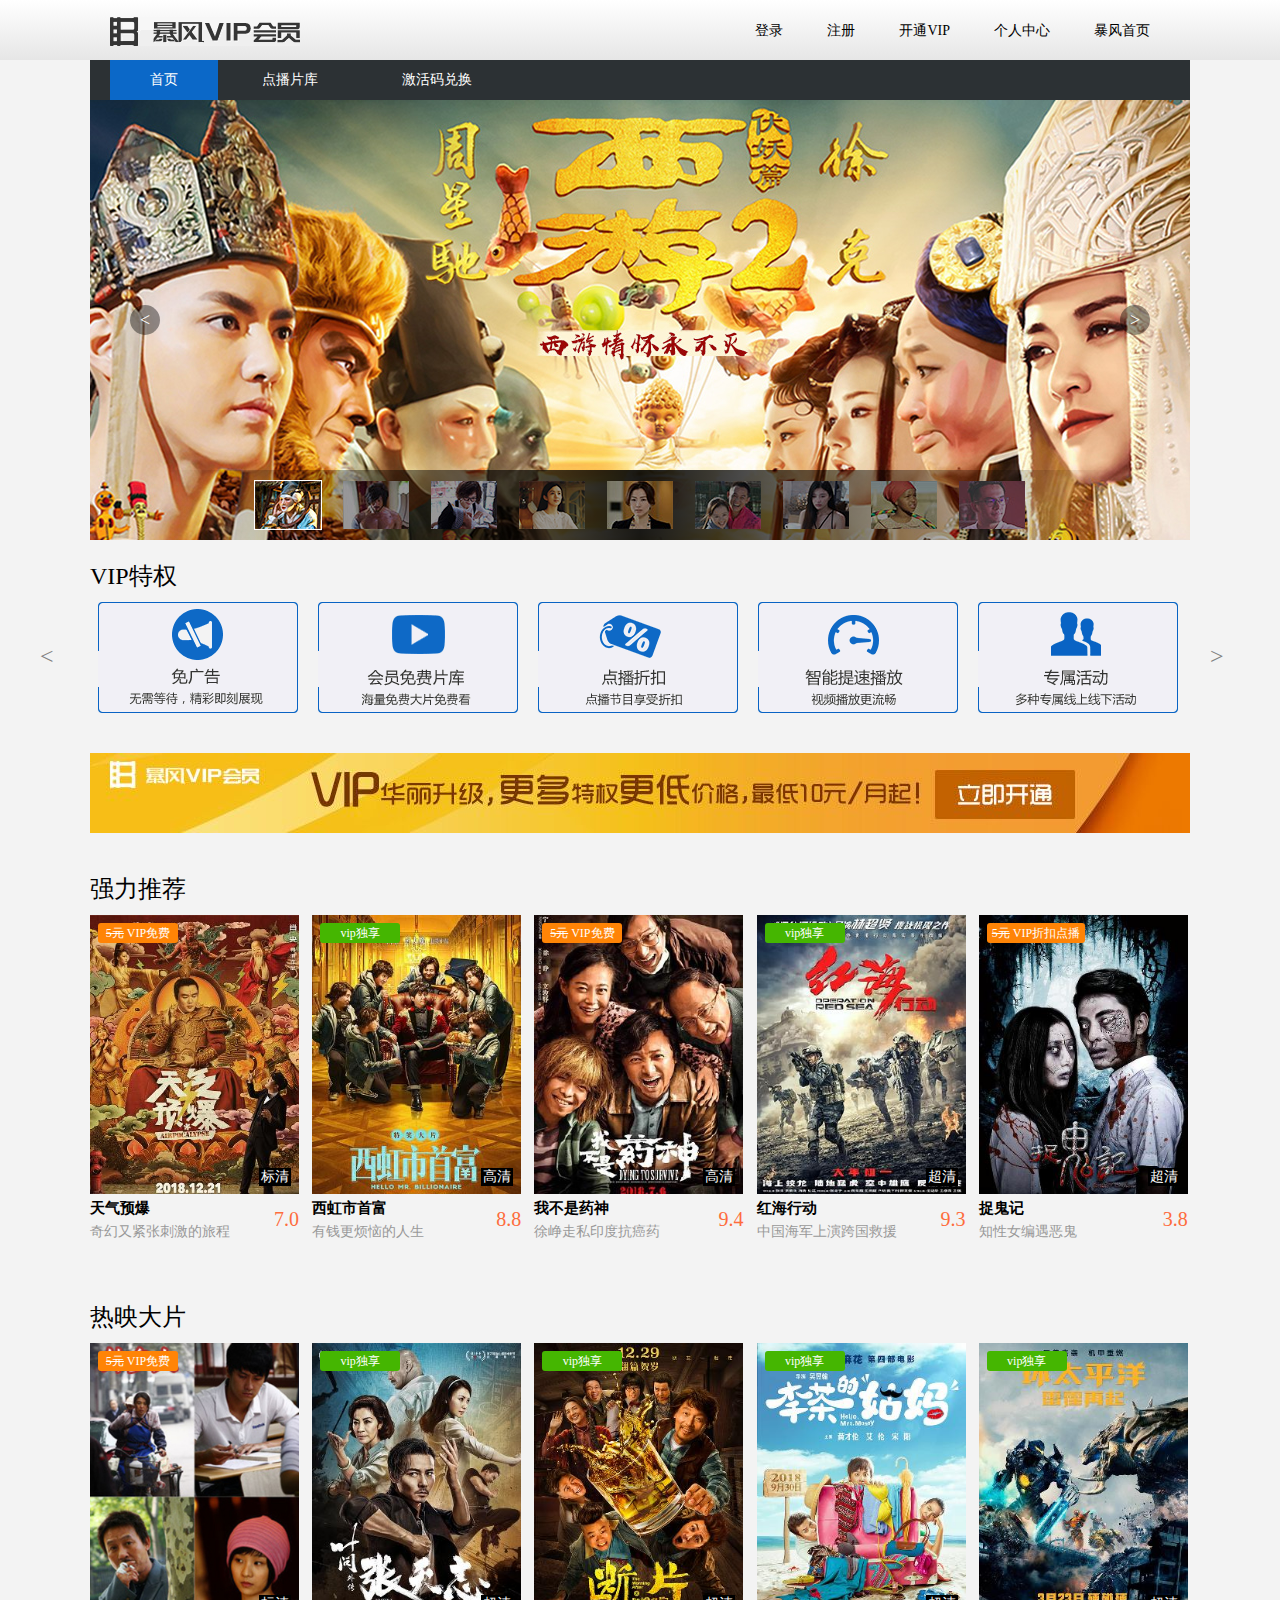
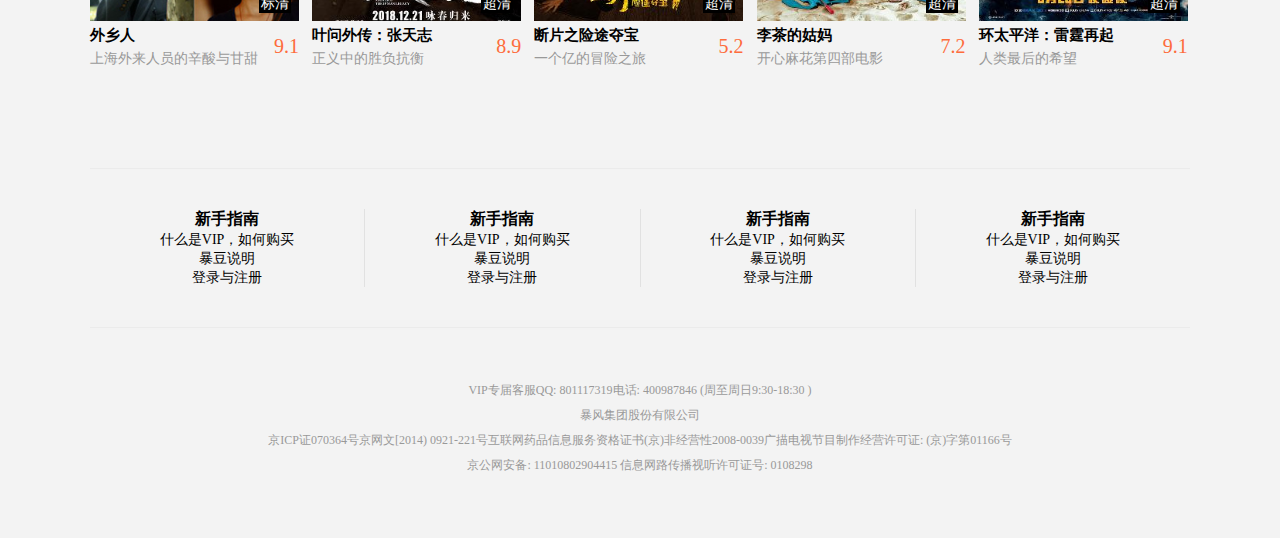
<file: index.html>
<!DOCTYPE html>
<html lang="en">

<head>
    <meta charset="UTF-8">
    <meta name="viewport" content="width=device-width, initial-scale=1.0">
    <meta http-equiv="X-UA-Compatible" content="ie=edge">
    <title>暴风影音-首页</title>
    <!-- 重置 CSS -->
    <link rel="stylesheet" href="./css/public/reset.css">
    <!-- 全局 CSS -->
    <link rel="stylesheet" href="./css/public/common.css">
    <!-- 布局 CSS -->
    <link rel="stylesheet" href="./css/public/layout.css">
    <!-- 页面 CSS -->
    <link rel="stylesheet" href="./css/page/index.css">
    <!-- an JS -->
    <script src="./js/public/an.js"></script>
    <!-- 公共 JS -->
    <script src="./js/public/common.js"></script>
</head>

<body>

    <header>
        <div class="head-main">
            <div class="wrap">
                <div class="head-inner">
                    <div class="logo">
                        <a href="#"></a>
                    </div>
                    <ul>
                        <li><a href="./sign.html#in">登录</a></li>
                        <li><a href="./sign.html#up">注册</a></li>
                        <li><a href="#">开通VIP</a></li>
                        <li><a href="#">个人中心</a></li>
                        <li><a href="./index.html">暴风首页</a></li>
                    </ul>
                </div>
            </div>
        </div>
        <div class="wrap">
            <nav>
                <ul>
                    <li><a href="./index.html">首页</a></li>
                    <li><a href="./video-bank.html">点播片库</a></li>
                    <li><a href="#">激活码兑换</a></li>
                </ul>
            </nav>
        </div>
    </header>

    <div class="mod-show">
        <div class="wrap">
            <div class="show-main">
                <div id="carousel" class="carousel">
                    <div class="img">
                        <a href="#"><img></a>
                    </div>
                    <ul class="option"></ul>
                    <div class="dire dire-left">&#60;</div>
                    <div class="dire dire-right">&#62;</div>
                </div>
            </div>
        </div>
    </div>

    <div class="mod mod-vip">
        <div class="wrap">
            <div class="vip-main">
                <h2 class="mod-title">VIP特权</h2>
                <div class="vip-priv">
                    <div class="vip-car">
                        <ul>
                            <li></li>
                            <li></li>
                            <li></li>
                            <li></li>
                            <li></li>
                            <li></li>
                            <li></li>
                            <li></li>
                            <li></li>
                            <li></li>
                        </ul>
                    </div>
                    <div class="vip-dire vip-dire-left">&#60;</div>
                    <div class="vip-dire vip-dire-right">&#62;</div>
                </div>

            </div>
        </div>
    </div>

    <div class="mod mod-banner">
        <div class="wrap">
            <div class="banner-main">
                <img src="./images/image/banner.jpg" alt="">
            </div>
        </div>
    </div>

    <div class="mod mod-recom">
        <div class="wrap">
            <div class="recom-main">
                <h2 class="mod-title">强力推荐</h2>
                <ul class="mod-list">

                </ul>
            </div>
        </div>
    </div>

    <div class="mod mod-hot">
        <div class="wrap">
            <div class="hot-main">
                <h2 class="mod-title">热映大片</h2>
                <ul class="mod-list">

                </ul>
            </div>
        </div>
    </div>


    <footer>
        <div class="wrap">
            <div class="help-main">
                <ul>
                    <li>
                        <h4>新手指南</h4>
                        <p><a href="#">什么是VIP，如何购买</a></p>
                        <p><a href="#">暴豆说明</a></p>
                        <p><a href="#">登录与注册</a></p>
                    </li>
                    <li>
                        <h4>新手指南</h4>
                        <p><a href="#">什么是VIP，如何购买</a></p>
                        <p><a href="#">暴豆说明</a></p>
                        <p><a href="#">登录与注册</a></p>
                    </li>
                    <li>
                        <h4>新手指南</h4>
                        <p><a href="#">什么是VIP，如何购买</a></p>
                        <p><a href="#">暴豆说明</a></p>
                        <p><a href="#">登录与注册</a></p>
                    </li>
                    <li>
                        <h4>新手指南</h4>
                        <p><a href="#">什么是VIP，如何购买</a></p>
                        <p><a href="#">暴豆说明</a></p>
                        <p><a href="#">登录与注册</a></p>
                    </li>
                </ul>
            </div>
            <div class="copy-main">
                <p>VIP专届客服QQ: 801117319电话: 400987846 (周至周日9:30-18:30 )</p>
                <p>暴风集团股份有限公司</p>
                <p>京ICP证070364号京网文[2014) 0921-221号互联网药品信息服务资格证书(京)非经营性2008-0039广描电视节目制作经营许可证: (京)字第01166号</p>
                <p>京公网安备: 11010802904415 信息网路传播视听许可证号: 0108298</p>
            </div>
        </div>
    </footer>

    <!-- 页面 JS -->
    <script src="./js/page/index.js"></script>
</body>

</html>
</file>
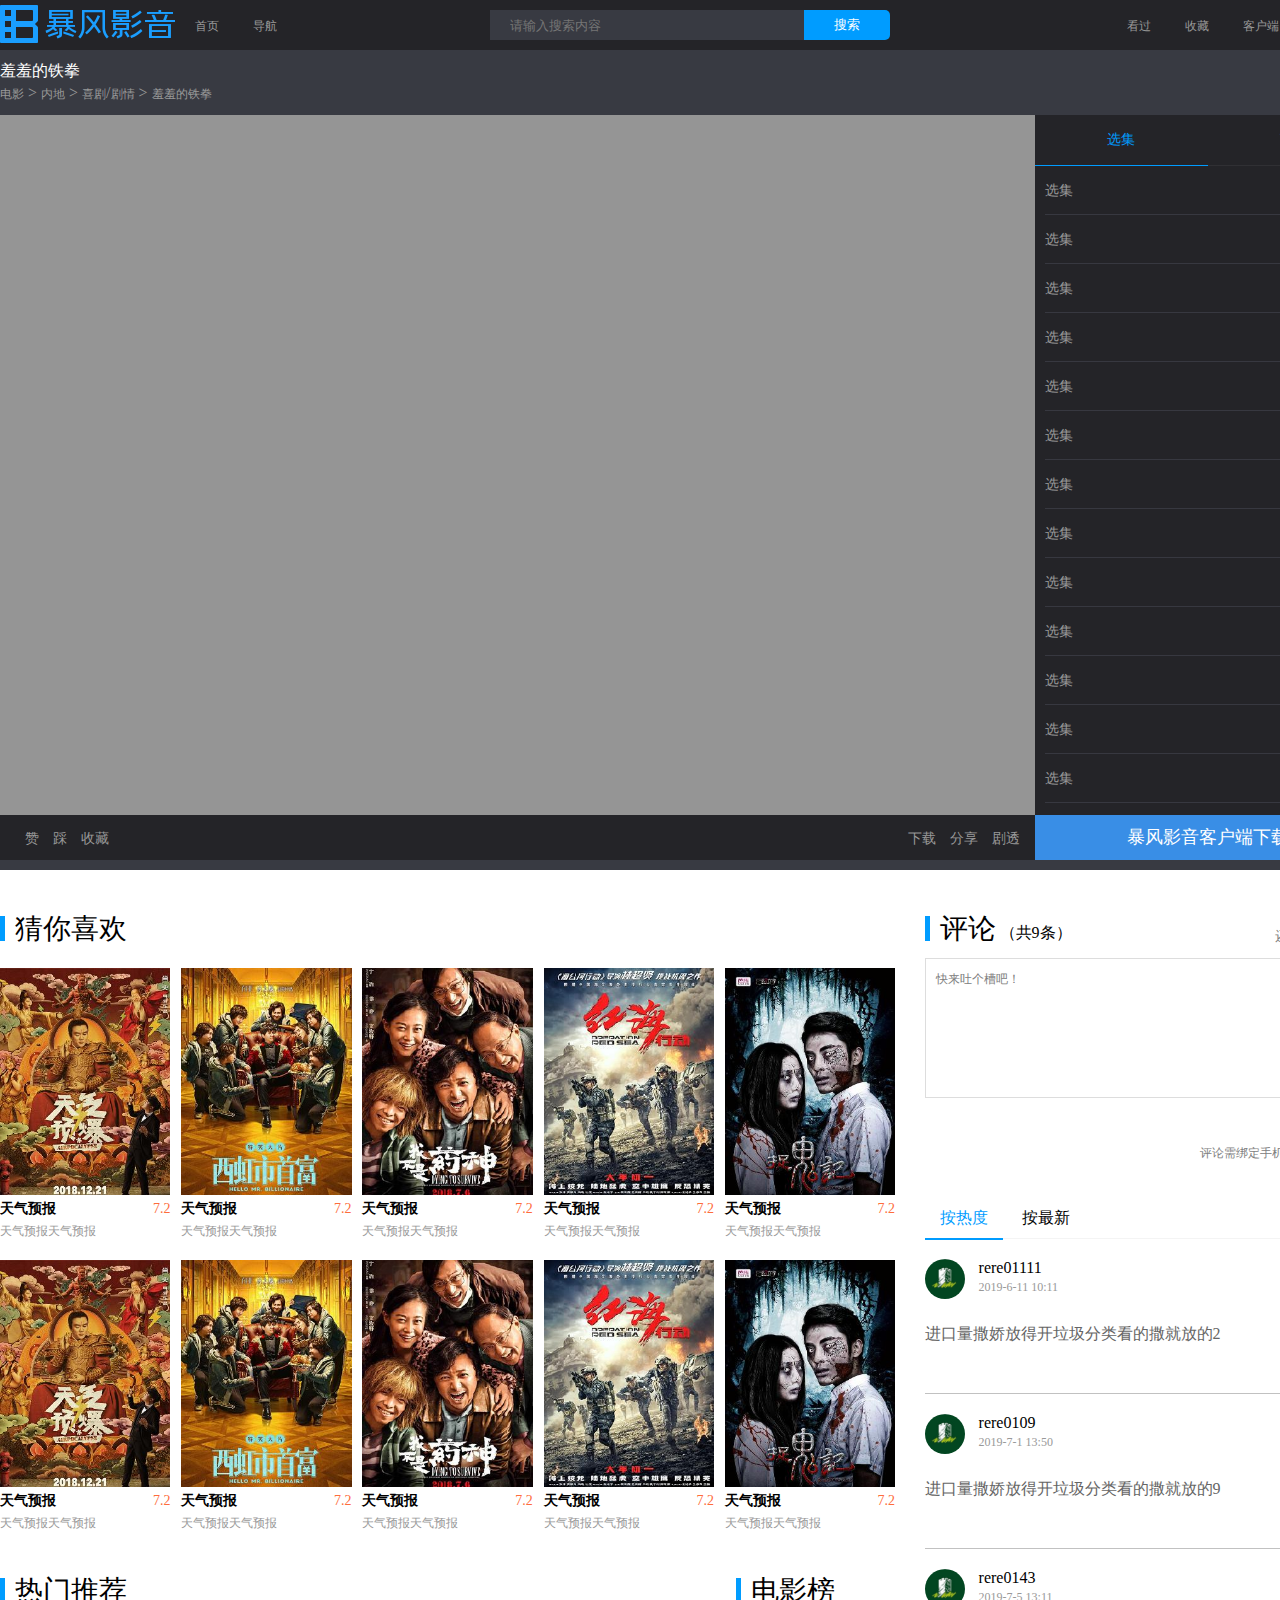
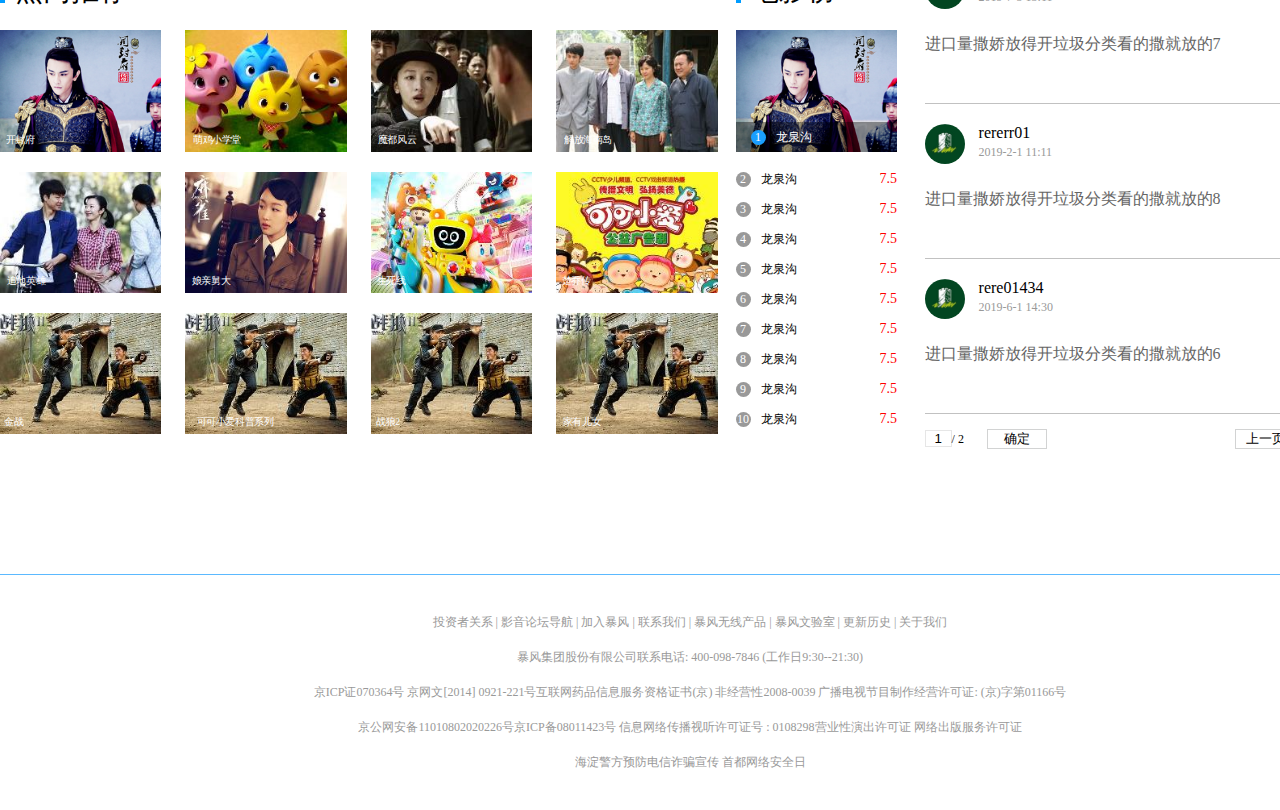
<file: play.html>
<!DOCTYPE html>
<html lang="en">

<head>
    <meta charset="UTF-8">
    <meta name="viewport" content="width=device-width, initial-scale=1.0">
    <meta http-equiv="X-UA-Compatible" content="ie=edge">
    <title>暴风影音-播放</title>
    <!-- 重置 CSS -->
    <link rel="stylesheet" href="./css/public/reset.css">
    <!-- 全局 CSS -->
    <link rel="stylesheet" href="./css/public/common.css">
    <!-- 布局 CSS -->
    <link rel="stylesheet" href="./css/public/layout.css">
    <!-- 页面 CSS -->
    <link rel="stylesheet" href="./css/page/play.css">
    <!-- an JS -->
    <script src="./js/public/an.js"></script>
    <!-- 公共 JS -->
    <script src="./js/public/common.js"></script>
</head>

<body>

    <div class="play-head">
        <div class="wrap">
            <div class="play-head-inner">
                <div class="play-head-left">
                    <div class="logo"></div>
                    <ul>
                        <li><a href="./index.html">首页</a></li>
                        <li><a href="#">导航</a></li>
                    </ul>
                </div>
                <div class="play-head-center">
                    <input type="search" name="search" autocomplete="off" placeholder="请输入搜索内容"><input type="button"
                        value="搜索">
                </div>
                <div class="play-head-right">
                    <ul>
                        <li><a href="#">看过</a></li>
                        <li><a href="#">收藏</a></li>
                        <li><a href="#">客户端</a></li>
                        <li><a href="./sign.html#in">登录</a>/<a href="./sign.html#up">注册</a></li>
                    </ul>
                </div>
            </div>
        </div>
    </div>

    <div class="play-show">
        <div class="wrap">
            <div class="play-show-inner">
                <div class="play-show-nav">
                    <h4>羞羞的铁拳</h4>
                    <nav><a href="#">电影</a> &#62; <a href="#">内地</a> &#62; <a href="#">喜剧</a>/<a href="#">剧情</a> &#62;
                        <a href="#">羞羞的铁拳</a></nav>
                </div>
                <div class="play-show-main">
                    <div class="show-main-top">
                        <video></video>
                        <div>
                            <nav><a href="#" class="select">选集</a><a href="#">商品</a></nav>
                            <div class="content">
                                <ul>
                                    <li><a href="#">选集</a></li>
                                    <li><a href="#">选集</a></li>
                                    <li><a href="#">选集</a></li>
                                    <li><a href="#">选集</a></li>
                                    <li><a href="#">选集</a></li>
                                    <li><a href="#">选集</a></li>
                                    <li><a href="#">选集</a></li>
                                    <li><a href="#">选集</a></li>
                                    <li><a href="#">选集</a></li>
                                    <li><a href="#">选集</a></li>
                                    <li><a href="#">选集</a></li>
                                    <li><a href="#">选集</a></li>
                                    <li><a href="#">选集</a></li>
                                    <li><a href="#">选集</a></li>
                                    <li><a href="#">选集</a></li>
                                    <li><a href="#">选集</a></li>
                                    <li><a href="#">选集</a></li>
                                    <li><a href="#">选集</a></li>
                                    <li><a href="#">选集</a></li>
                                    <li><a href="#">选集</a></li>
                                    <li><a href="#">选集</a></li>
                                    <li><a href="#">选集</a></li>
                                    <li><a href="#">选集</a></li>
                                    <li><a href="#">选集</a></li>
                                    <li><a href="#">选集</a></li>
                                    <li><a href="#">选集</a></li>
                                    <li><a href="#">选集</a></li>
                                    <li><a href="#">选集</a></li>
                                    <li><a href="#">选集</a></li>
                                    <li><a href="#">选集</a></li>
                                    <li><a href="#">选集</a></li>
                                    <li><a href="#">选集</a></li>
                                    <li><a href="#">选集</a></li>
                                    <li><a href="#">选集</a></li>
                                    <li><a href="#">选集</a></li>
                                    <li><a href="#">选集</a></li>
                                    <li><a href="#">选集</a></li>
                                    <li><a href="#">选集</a></li>
                                    <li><a href="#">选集</a></li>
                                    <li><a href="#">选集</a></li>
                                    <li><a href="#">选集</a></li>
                                    <li><a href="#">选集</a></li>
                                    <li></li>
                                </ul>
                            </div>
                        </div>
                    </div>
                    <div class="show-main-bottom">
                        <div class="chunk-left">
                            <div>
                                <a href="#">赞</a>
                                <a href="#">踩</a>
                                <a href="#">收藏</a>
                            </div>
                            <div>
                                <a href="#">下载</a>
                                <a href="#">分享</a>
                                <a href="#">剧透</a>
                            </div>
                        </div>
                        <div class="chunk-right">
                            <a href="#">暴风影音客户端下载</a>
                        </div>
                    </div>

                </div>
            </div>
        </div>
    </div>

    <div class="play-content">
        <div class="wrap">
            <div class="play-content-inner clearfix">

                <div class="content-left">
                    <div class="cont-like">
                        <h2 class="play-title"><i></i>猜你喜欢</h2>
                        <ul class="mod-list">
                            <li>
                                <div class="mod-list-top">
                                    <a href="#"><img src="./images/hot/1.jpg" alt=""></a>
                                </div>
                                <div class="mod-list-bottom">
                                    <h5>天气预报</h5>
                                    <p>天气预报天气预报</p>
                                    <span>7.2</span>
                                </div>
                            </li>
                            <li>
                                <div class="mod-list-top">
                                    <a href="#"><img src="./images/hot/2.jpg" alt=""></a>
                                </div>
                                <div class="mod-list-bottom">
                                    <h5>天气预报</h5>
                                    <p>天气预报天气预报</p>
                                    <span>7.2</span>
                                </div>
                            </li>
                            <li>
                                <div class="mod-list-top">
                                    <a href="#"><img src="./images/hot/3.jpg" alt=""></a>
                                </div>
                                <div class="mod-list-bottom">
                                    <h5>天气预报</h5>
                                    <p>天气预报天气预报</p>
                                    <span>7.2</span>
                                </div>
                            </li>
                            <li>
                                <div class="mod-list-top">
                                    <a href="#"><img src="./images/hot/4.jpg" alt=""></a>
                                </div>
                                <div class="mod-list-bottom">
                                    <h5>天气预报</h5>
                                    <p>天气预报天气预报</p>
                                    <span>7.2</span>
                                </div>
                            </li>
                            <li>
                                <div class="mod-list-top">
                                    <a href="#"><img src="./images/hot/5.jpg" alt=""></a>
                                </div>
                                <div class="mod-list-bottom">
                                    <h5>天气预报</h5>
                                    <p>天气预报天气预报</p>
                                    <span>7.2</span>
                                </div>
                            </li>
                            <li>
                                <div class="mod-list-top">
                                    <a href="#"><img src="./images/hot/1.jpg" alt=""></a>
                                </div>
                                <div class="mod-list-bottom">
                                    <h5>天气预报</h5>
                                    <p>天气预报天气预报</p>
                                    <span>7.2</span>
                                </div>
                            </li>
                            <li>
                                <div class="mod-list-top">
                                    <a href="#"><img src="./images/hot/2.jpg" alt=""></a>
                                </div>
                                <div class="mod-list-bottom">
                                    <h5>天气预报</h5>
                                    <p>天气预报天气预报</p>
                                    <span>7.2</span>
                                </div>
                            </li>
                            <li>
                                <div class="mod-list-top">
                                    <a href="#"><img src="./images/hot/3.jpg" alt=""></a>
                                </div>
                                <div class="mod-list-bottom">
                                    <h5>天气预报</h5>
                                    <p>天气预报天气预报</p>
                                    <span>7.2</span>
                                </div>
                            </li>
                            <li>
                                <div class="mod-list-top">
                                    <a href="#"><img src="./images/hot/4.jpg" alt=""></a>
                                </div>
                                <div class="mod-list-bottom">
                                    <h5>天气预报</h5>
                                    <p>天气预报天气预报</p>
                                    <span>7.2</span>
                                </div>
                            </li>
                            <li>
                                <div class="mod-list-top">
                                    <a href="#"><img src="./images/hot/5.jpg" alt=""></a>
                                </div>
                                <div class="mod-list-bottom">
                                    <h5>天气预报</h5>
                                    <p>天气预报天气预报</p>
                                    <span>7.2</span>
                                </div>
                            </li>
                        </ul>
                    </div>

                    <div class="cont-recom">
                        <h2 class="play-title"><i></i>热门推荐</h2>
                        <ul>
                            <li>
                                <img src="./images/hotrecommend/1.jpg" alt="">
                                <p>开封府</p>
                            </li>
                            <li>
                                <img src="./images/hotrecommend/2.jpg" alt="">
                                <p>萌鸡小学堂</p>
                            </li>
                            <li>
                                <img src="./images/hotrecommend/3.jpg" alt="">
                                <p>魔都风云</p>
                            </li>
                            <li>
                                <img src="./images/hotrecommend/4.jpg" alt="">
                                <p>解放海南岛</p>
                            </li>
                            <li>
                                <img src="./images/hotrecommend/5.jpg" alt="">
                                <p>追地英雄</p>
                            </li>
                            <li>
                                <img src="./images/hotrecommend/6.jpg" alt="">
                                <p>娘亲舅大</p>
                            </li>
                            <li>
                                <img src="./images/hotrecommend/7.jpg" alt="">
                                <p>生死线</p>
                            </li>
                            <li>
                                <img src="./images/hotrecommend/8.jpg" alt="">
                                <p>楚乔传</p>
                            </li>
                            <li>
                                <img src="./images/hotrecommend/9.jpg" alt="">
                                <p>金战</p>
                            </li>
                            <li>
                                <img src="./images/hotrecommend/9.jpg" alt="">
                                <p>可可小爱科普系列</p>
                            </li>
                            <li>
                                <img src="./images/hotrecommend/9.jpg" alt="">
                                <p>战狼2</p>
                            </li>
                            <li>
                                <img src="./images/hotrecommend/9.jpg" alt="">
                                <p>家有儿女</p>
                            </li>
                        </ul>
                    </div>

                    <div class="cont-rank">
                        <h2 class="play-title"><i></i>电影榜</h2>
                        <ul class="rank-list">
                            <li class="select">
                                <img src="./images/hotrecommend/1.jpg" alt="">
                                <p><i>1</i>龙泉沟<em>7.5</em></p>
                            </li>
                            <li>
                                <img src="./images/hotrecommend/2.jpg" alt="">
                                <p><i>2</i>龙泉沟<em>7.5</em></p>
                            </li>
                            <li>
                                <img src="./images/hotrecommend/3.jpg" alt="">
                                <p><i>3</i>龙泉沟<em>7.5</em></p>
                            </li>
                            <li>
                                <img src="./images/hotrecommend/4.jpg" alt="">
                                <p><i>4</i>龙泉沟<em>7.5</em></p>
                            </li>
                            <li>
                                <img src="./images/hotrecommend/5.jpg" alt="">
                                <p><i>5</i>龙泉沟<em>7.5</em></p>
                            </li>
                            <li>
                                <img src="./images/hotrecommend/6.jpg" alt="">
                                <p><i>6</i>龙泉沟<em>7.5</em></p>
                            </li>
                            <li>
                                <img src="./images/hotrecommend/7.jpg" alt="">
                                <p><i>7</i>龙泉沟<em>7.5</em></p>
                            </li>
                            <li>
                                <img src="./images/hotrecommend/8.jpg" alt="">
                                <p><i>8</i>龙泉沟<em>7.5</em></p>
                            </li>
                            <li>
                                <img src="./images/hotrecommend/9.jpg" alt="">
                                <p><i>9</i>龙泉沟<em>7.5</em></p>
                            </li>
                            <li>
                                <img src="./images/hotrecommend/9.jpg" alt="">
                                <p><i>10</i>龙泉沟<em>7.5</em></p>
                            </li>
                        </ul>
                    </div>
                </div>

                <div class="content-right">
                    <div class="content-input">
                        <div class="content-input-title">
                            <h2 class="play-title"><i></i>评论</h2>
                            <span>（共<em>0</em>条）</span>
                            <span>还可以输入<em>140</em>字</span>
                        </div>
                        <div class="content-input-oper" contenteditable="true" placeholder="快来吐个槽吧！"></div>
                        <div class="clearfix"><button>发表评论</button></div>
                        <div class="clearfix">
                            <p>评论需绑定手机号<a href="javascript:void(0)">立即绑定手机</a></p>
                        </div>
                    </div>
                    <div class="content-com">
                        <nav>
                            <div class="select">按热度</div>
                            <div>按最新</div>
                        </nav>
                        <ul class="content-list">

                        </ul>
                        <div class="content-page">
                            <input type="text" value="1">/
                            <span>1</span>
                            <button>确定</button>
                            <button>上一页</button>
                            <button>下一页</button>
                        </div>
                    </div>

                </div>

            </div>
        </div>
    </div>

    <div class="play-copy">
        <div class="wrap">
            <div class="play-copy-inner">
                <p><a href="#">投资者关系</a> | <a href="#">影音论坛导航</a> | <a href="#">加入暴风</a> | <a href="#">联系我们</a> | <a
                        href="#">暴风无线产品</a> | <a href="#">暴风文验室</a> | <a href="#">更新历史</a> | <a href="#">关于我们</a></p>
                <p>暴风集团股份有限公司联系电话: 400-098-7846 (工作日9:30--21:30)</p>
                <p>京ICP证070364号 京网文[2014] 0921-221号互联网药品信息服务资格证书(京) 非经营性2008-0039 广播电视节目制作经营许可证: (京)字第01166号</p>
                <p>京公网安备11010802020226号京ICP备08011423号 信息网络传播视听许可证号 : 0108298营业性演出许可证 网络出版服务许可证</p>
                <p>海淀警方预防电信诈骗宣传 首都网络安全日</p>
            </div>
        </div>
    </div>

    <!-- 页面 JS -->
    <script src="./js/page/play.js"></script>
</body>

</html>
</file>
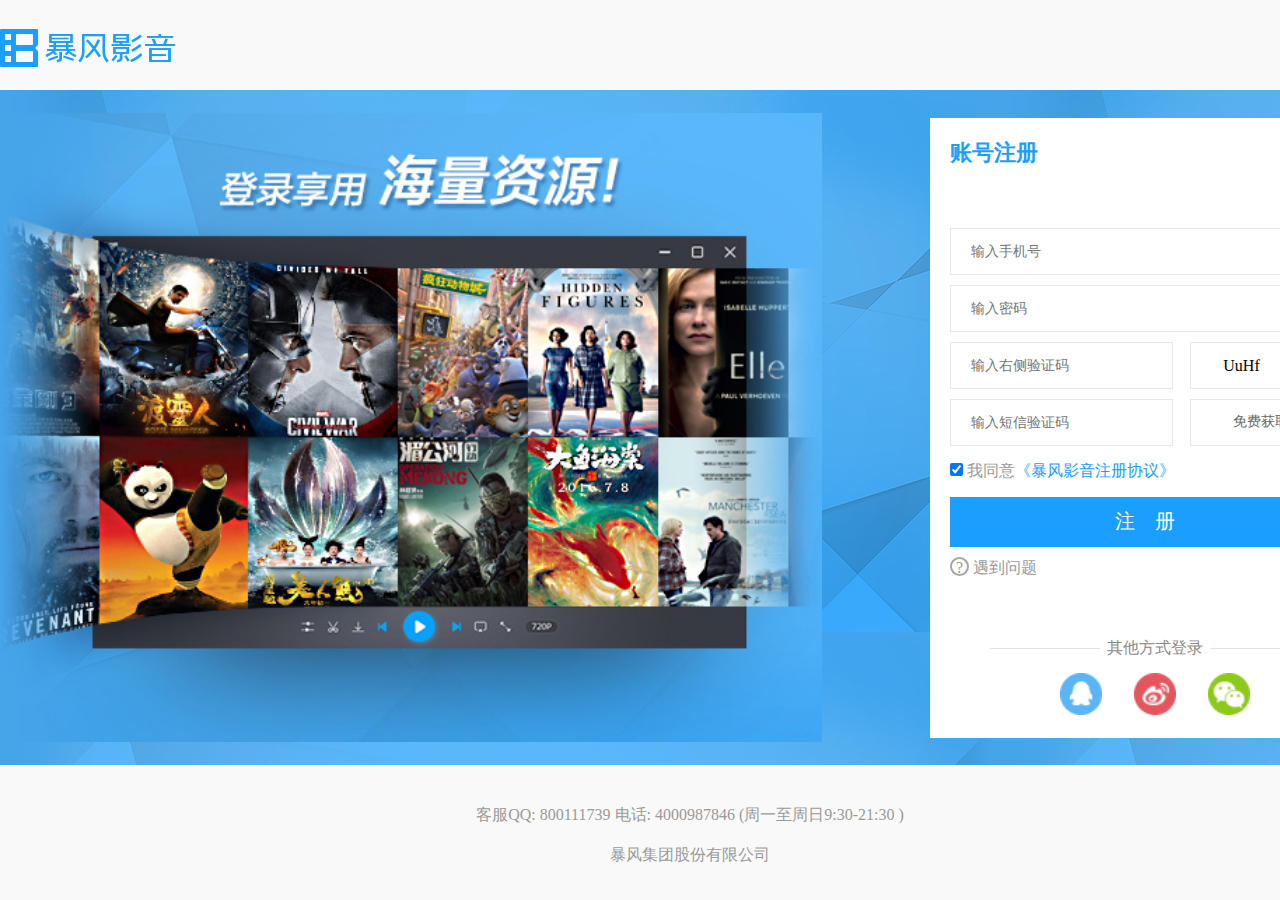
<file: sign.html>
<!DOCTYPE html>
<html lang="en">

<head>
    <meta charset="UTF-8">
    <meta name="viewport" content="width=device-width, initial-scale=1.0">
    <meta http-equiv="X-UA-Compatible" content="ie=edge">
    <title>暴风影音</title>
    <!-- 重置 CSS -->
    <link rel="stylesheet" href="./css/public/reset.css">
    <!-- 页面 CSS -->
    <link rel="stylesheet" href="./css/page/sign.css">
</head>

<body>

    <header>
        <div class="wrap">
            <div class="head-main">
                <div class="logo"></div>
            </div>
        </div>
    </header>

    <div class="body">
        <div class="wrap">
            <div class="body-main">
                <div class="body-left">
                    <img src="./images/image/duang.jpg" alt="">
                </div>
                <div class="body-right">
                    <h2 class="body-title">账号注册</h2>

                    <form action="">
                        <p></p>
                        <div class="form-tel">
                            <input type="tel" name="tel" placeholder="输入手机号" autocomplete="off">
                        </div>
                        <div class="form-pass">
                            <input type="password" name="password" placeholder="输入密码" autocomplete="off">
                            <div></div>
                        </div>
                        <div class="form-verify">
                            <input type="text" name="verify" placeholder="输入右侧验证码" autocomplete="off">
                            <i id="verify">1234</i>
                            <button id="reVerify" type="button">换</button>
                        </div>
                        <div class="form-msg">
                            <input type="text" name="msg" placeholder="输入短信验证码" autocomplete="off">
                            <button type="button">免费获取短信</button>
                        </div>
                        <div class="form-tip">
                            <input type="checkbox" name="xieyi" checked><span> 我同意<a href="#">《暴风影音注册协议》</a></span>
                            <span><a href="./sign.html#in"
                                    onclick="window.location='./sign.html#in';window.location.reload()">立即登录</a></span>

                        </div>
                        <input type="submit" name="submit" value="注册">
                    </form>
                    <p><i>?</i> 遇到问题 <span class="yzmdl" style="display: none;"><a href="#">手机验证码登录</a></span></p>
                    <div class="other">
                        <p>其他方式登录</p>
                        <i></i>
                        <i></i>
                        <i></i>
                    </div>
                </div>
            </div>
        </div>
    </div>

    <footer>
        <div class="wrap">
            <div class="foot-main">
                <p>客服QQ: 800111739 电话: 4000987846 (周一至周日9:30-21:30 )</p>
                <p>暴风集团股份有限公司</p>
            </div>
        </div>
    </footer>

    <!-- 页面 JS -->
    <script src="./js/page/sign.js"></script>
</body>

</html>
</file>
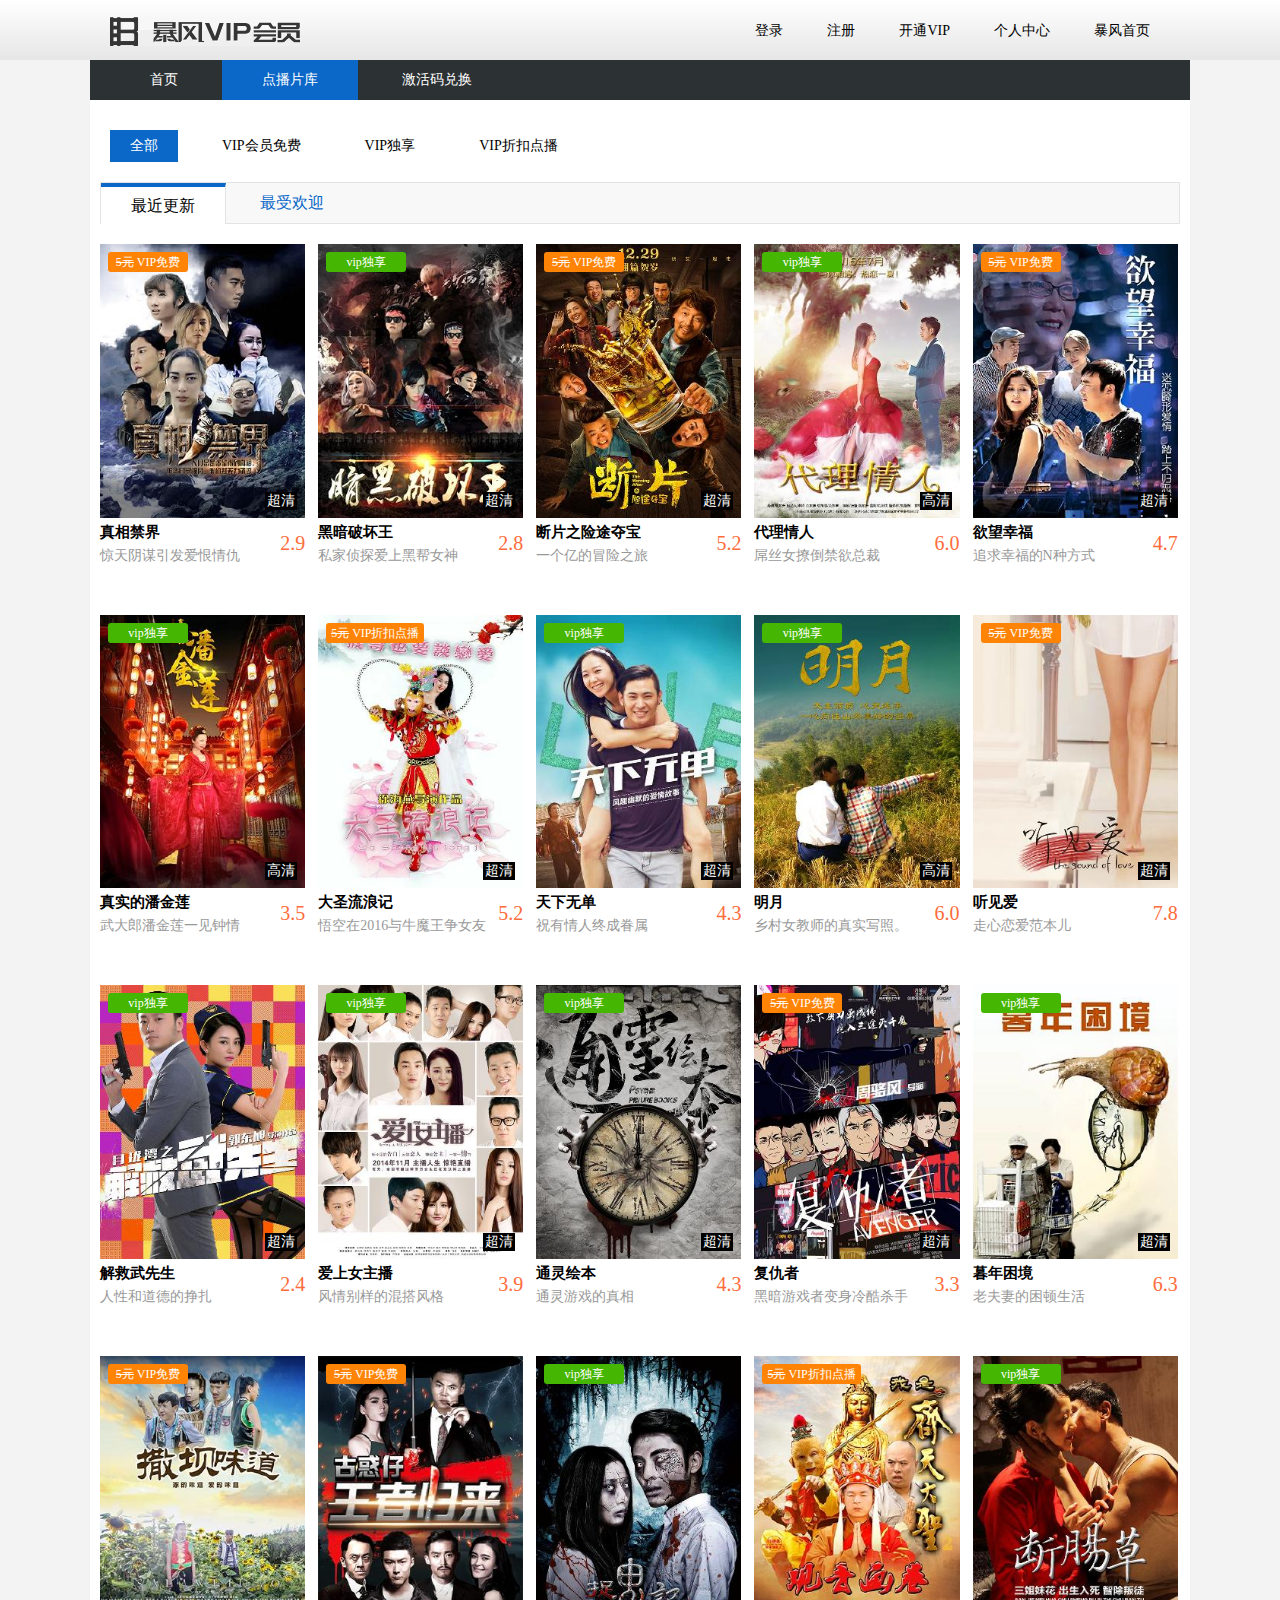
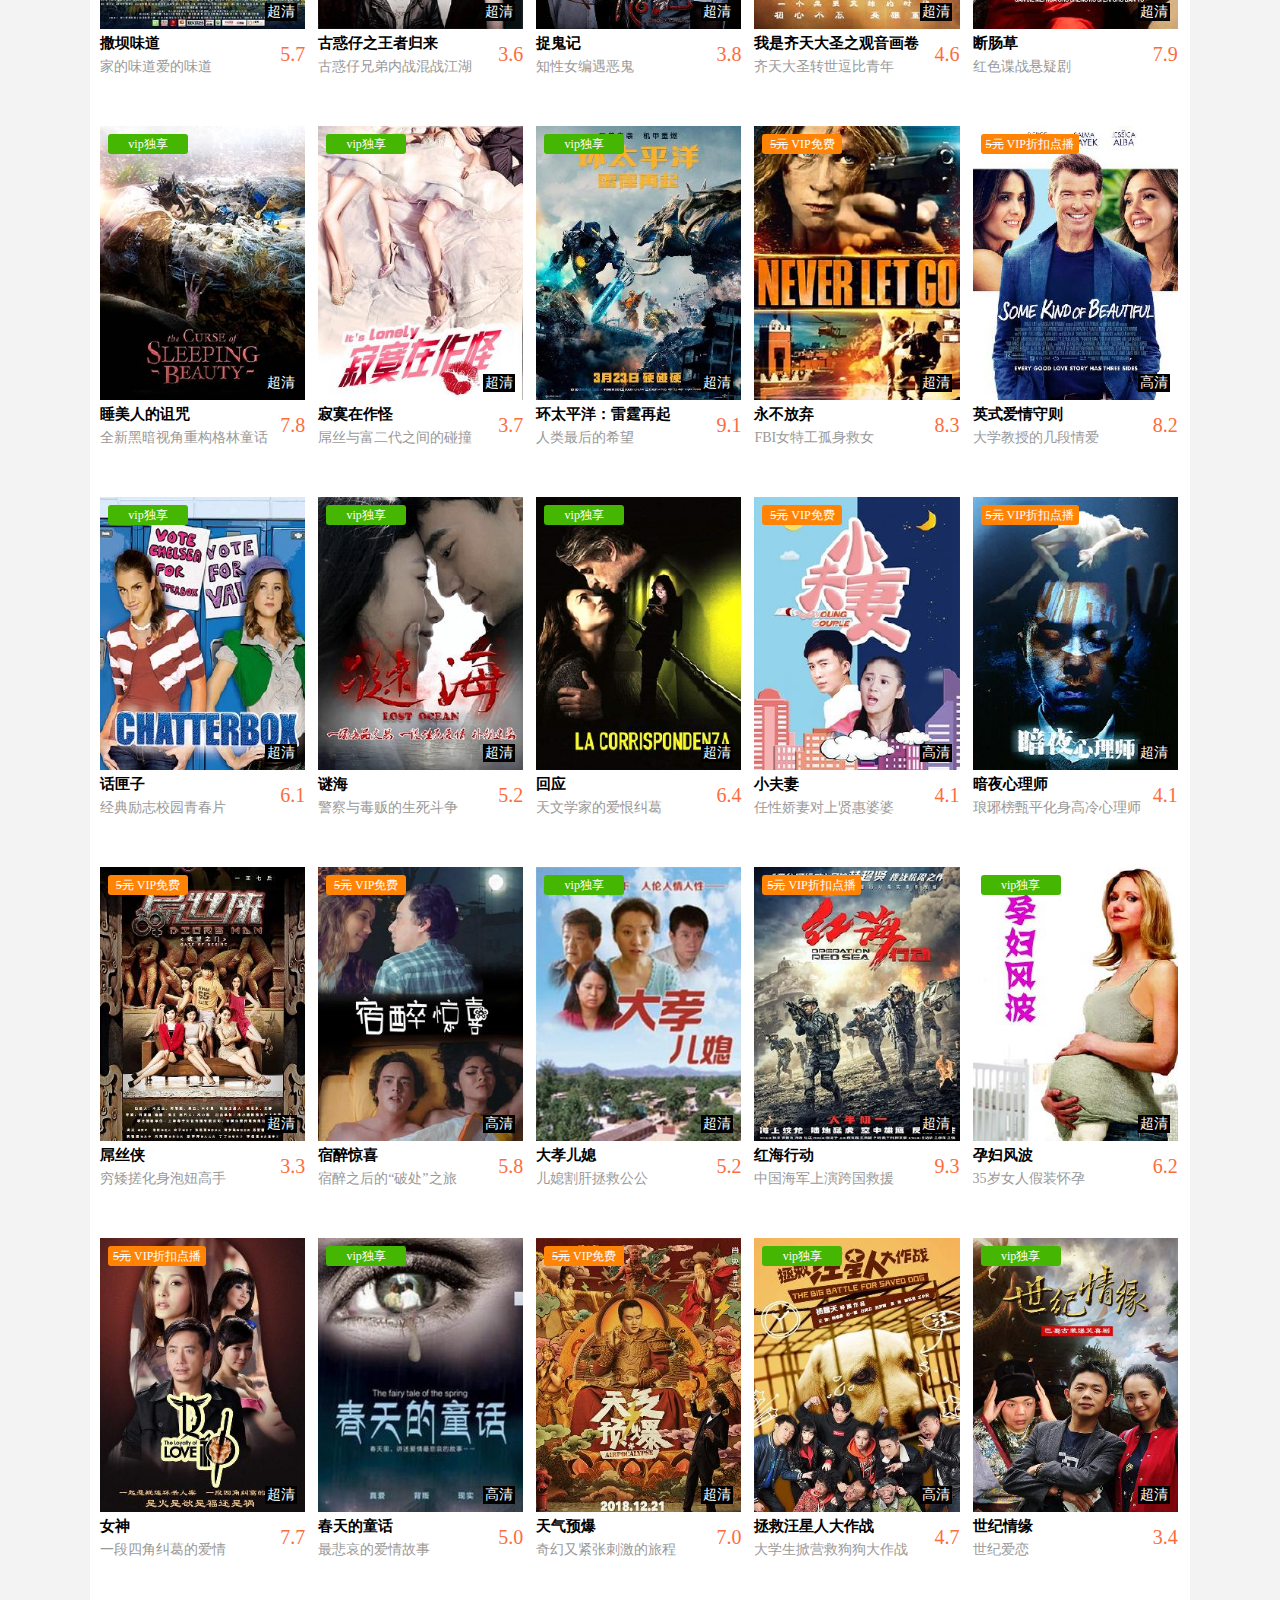
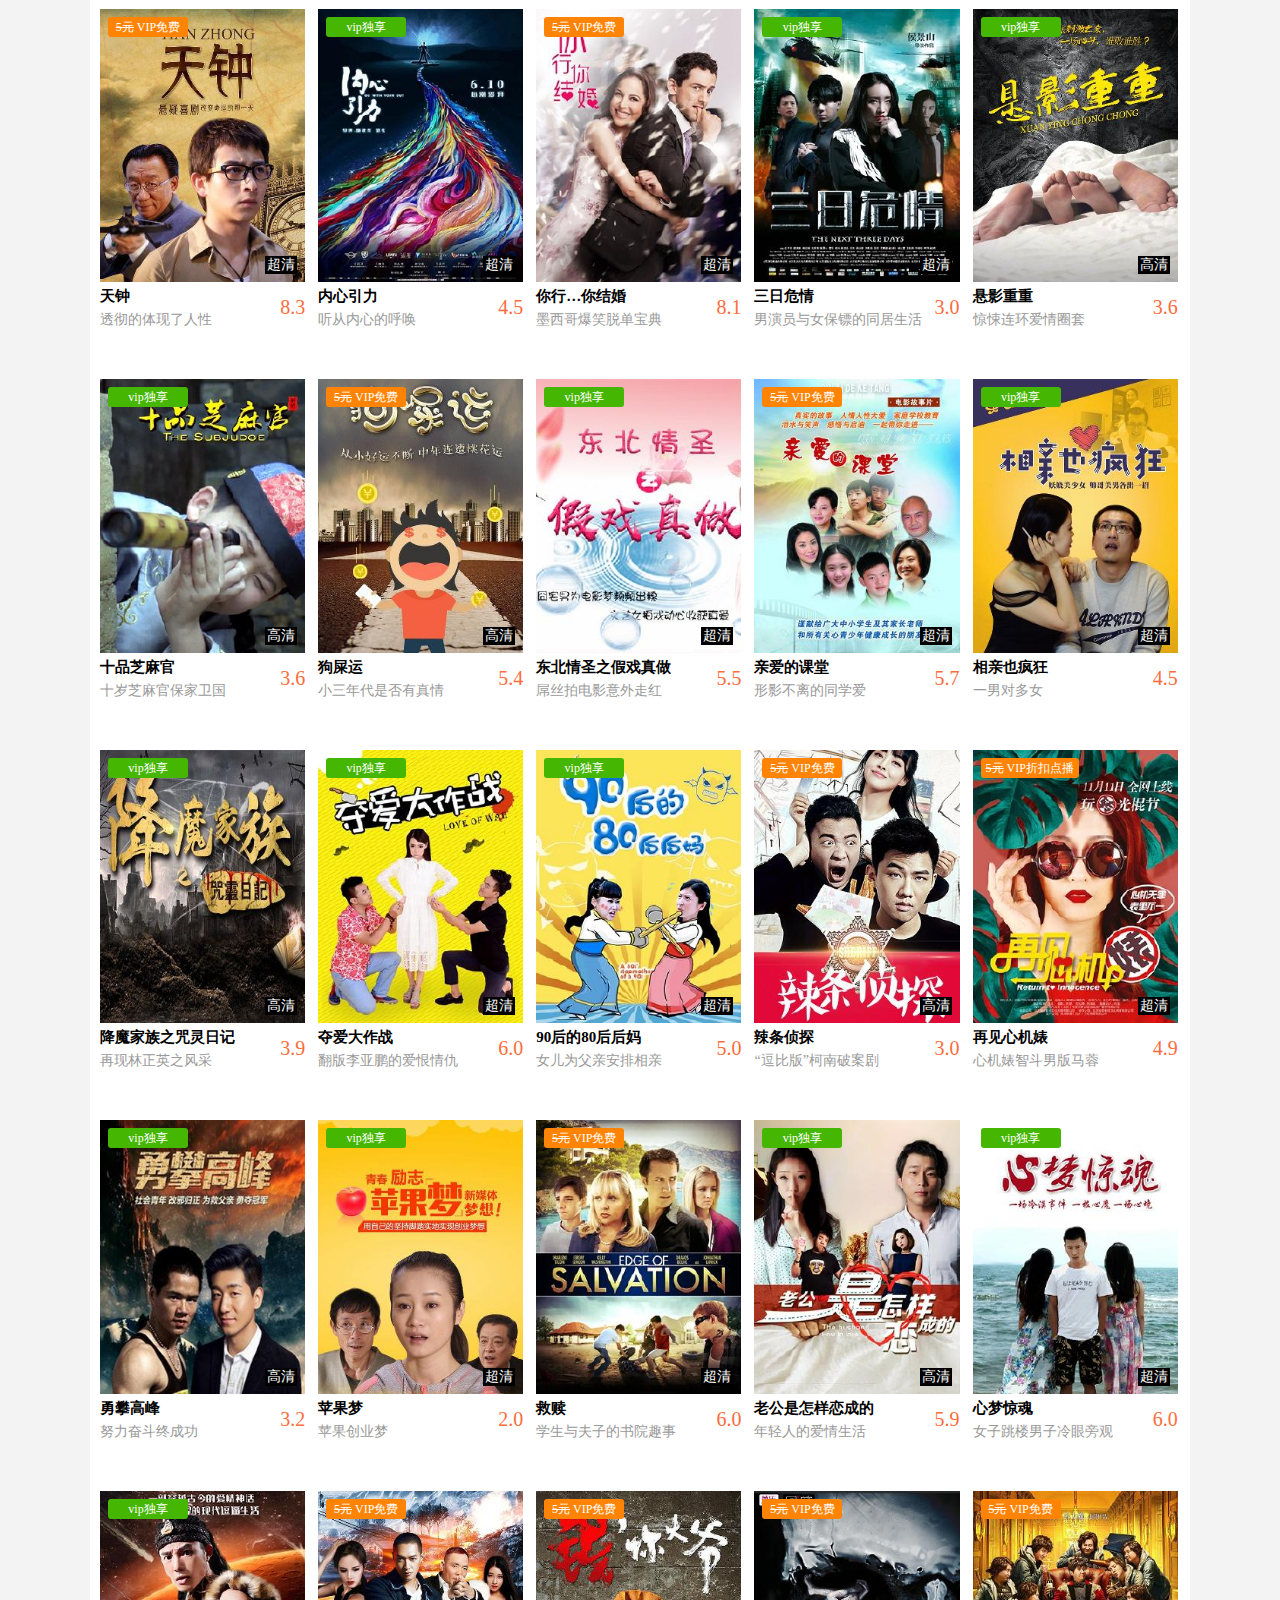
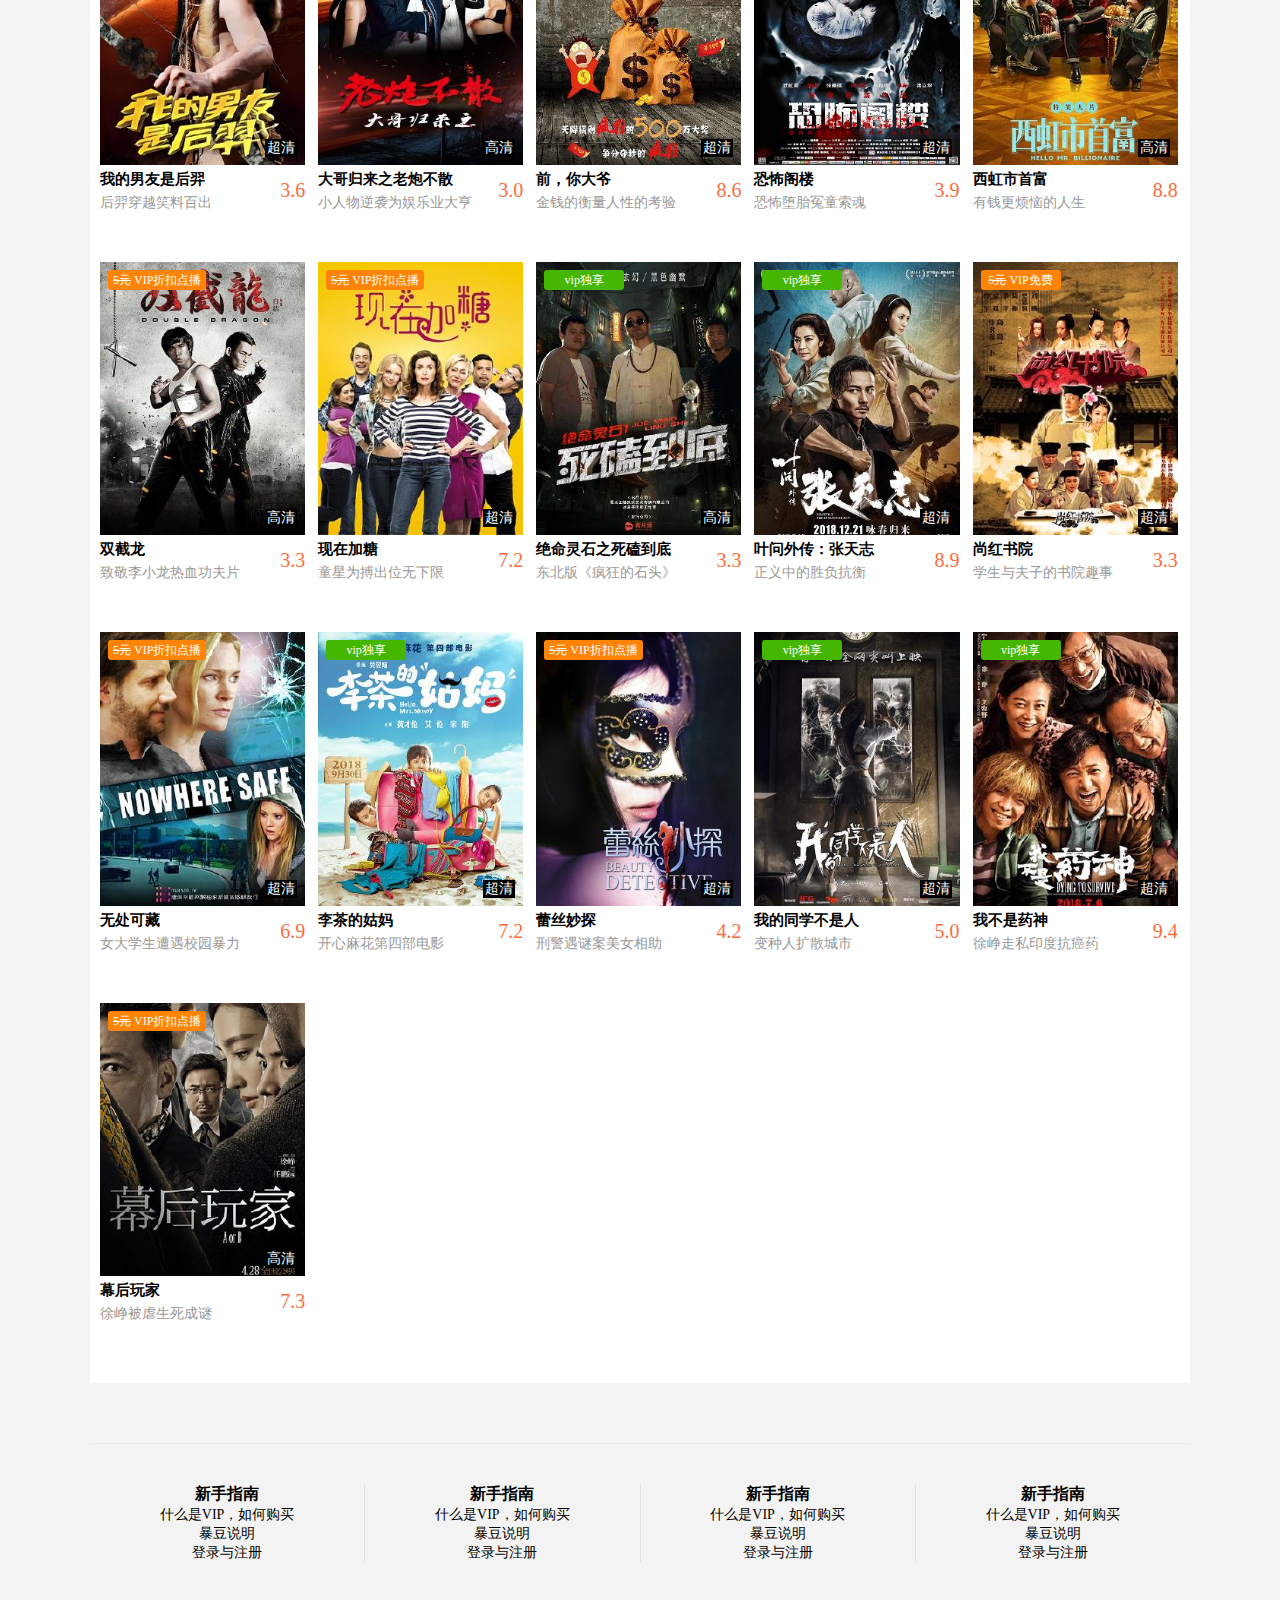
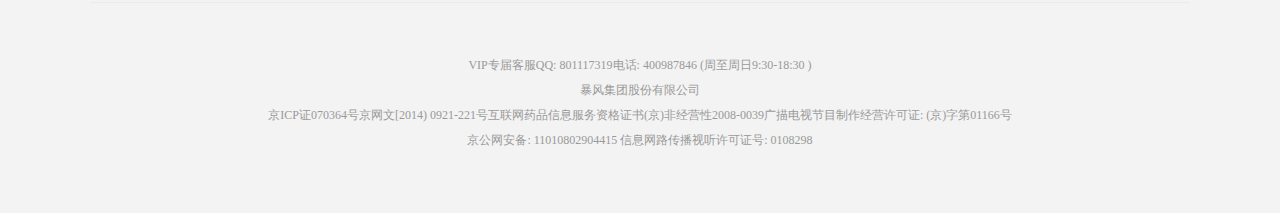
<file: video-bank.html>
<!DOCTYPE html>
<html lang="en">

<head>
    <meta charset="UTF-8">
    <meta name="viewport" content="width=device-width, initial-scale=1.0">
    <meta http-equiv="X-UA-Compatible" content="ie=edge">
    <title>暴风影音-视频库</title>
    <!-- 重置 CSS -->
    <link rel="stylesheet" href="./css/public/reset.css">
    <!-- 全局 CSS -->
    <link rel="stylesheet" href="./css/public/common.css">
    <!-- 布局 CSS -->
    <link rel="stylesheet" href="./css/public/layout.css">
    <!-- 页面 CSS -->
    <link rel="stylesheet" href="./css/page/video-bank.css">
    <!-- an JS -->
    <script src="./js/public/an.js"></script>
    <!-- 公共 JS -->
    <script src="./js/public/common.js"></script>
</head>

<body>

    <header>
        <div class="head-main">
            <div class="wrap">
                <div class="head-inner">
                    <div class="logo">
                        <a href="#"></a>
                    </div>
                    <ul>
                        <li><a href="./sign.html#in">登录</a></li>
                        <li><a href="./sign.html#up">注册</a></li>
                        <li><a href="#">开通VIP</a></li>
                        <li><a href="#">个人中心</a></li>
                        <li><a href="./index.html">暴风首页</a></li>
                    </ul>
                </div>
            </div>
        </div>
        <div class="wrap">
            <nav>
                <ul>
                    <li><a href="./index.html">首页</a></li>
                    <li><a href="./video-bank.html">点播片库</a></li>
                    <li><a href="#">激活码兑换</a></li>
                </ul>
            </nav>
        </div>
    </header>


    <div class="main">
        <div class="wrap">
            <div class="main-bank">
                <div class="bank-filter">
                    <ul>
                        <li class="select">全部</li>
                        <li>VIP会员免费</li>
                        <li>VIP独享</li>
                        <li>VIP折扣点播</li>
                    </ul>
                    <ul>
                        <li class="select">最近更新</li>
                        <li>最受欢迎</li>
                    </ul>
                </div>
                <ul class="mod-list">

                </ul>
            </div>
        </div>
    </div>


    <footer>
        <div class="wrap">
            <div class="help-main">
                <ul>
                    <li>
                        <h4>新手指南</h4>
                        <p><a href="#">什么是VIP，如何购买</a></p>
                        <p><a href="#">暴豆说明</a></p>
                        <p><a href="#">登录与注册</a></p>
                    </li>
                    <li>
                        <h4>新手指南</h4>
                        <p><a href="#">什么是VIP，如何购买</a></p>
                        <p><a href="#">暴豆说明</a></p>
                        <p><a href="#">登录与注册</a></p>
                    </li>
                    <li>
                        <h4>新手指南</h4>
                        <p><a href="#">什么是VIP，如何购买</a></p>
                        <p><a href="#">暴豆说明</a></p>
                        <p><a href="#">登录与注册</a></p>
                    </li>
                    <li>
                        <h4>新手指南</h4>
                        <p><a href="#">什么是VIP，如何购买</a></p>
                        <p><a href="#">暴豆说明</a></p>
                        <p><a href="#">登录与注册</a></p>
                    </li>
                </ul>
            </div>
            <div class="copy-main">
                <p>VIP专届客服QQ: 801117319电话: 400987846 (周至周日9:30-18:30 )</p>
                <p>暴风集团股份有限公司</p>
                <p>京ICP证070364号京网文[2014) 0921-221号互联网药品信息服务资格证书(京)非经营性2008-0039广描电视节目制作经营许可证: (京)字第01166号</p>
                <p>京公网安备: 11010802904415 信息网路传播视听许可证号: 0108298</p>
            </div>
        </div>
    </footer>

    <!-- 页面 JS -->
    <script src="./js/page/video-bank.js"></script>
</body>

</html>
</file>
<file: css/public/common.css>
/* 公共全局变量 */

/* :root {
    --textColor: #31c27c;
} */

/* body-滚动条 */

/* body::-webkit-scrollbar {
    background-color: white;
    width: .5em;
    height: .5em;
}

body::-webkit-scrollbar-thumb {
    background-color: var(--textColor);
    border-radius: 5px;
    box-shadow: 0 0 20px rgba(0, 197, 130, .4);
} */

/* 清除浮动 */

.clearfix::after {
    content: '';
    display: block;
    clear: both;
}
</file>
<file: css/public/layout.css>
/* 内板块 */

.wrap {
    width: 1100px;
    margin: 0 auto;
}

/* body 默认颜色 */

body {
    background-color: #f3f3f3;
}

/* 头部 start */

header .head-main {
    background: linear-gradient(#ffffff, #e6e6e6);
}

header .head-inner {
    height: 60px;
    padding: 0 20px;
    display: flex;
    justify-content: space-between;
}

header .head-inner .logo {
    margin-top: 12.5px;
}

header .head-inner .logo a {
    display: inline-block;
    width: 190px;
    height: 35px;
    background: url(../../images/image/vip-logo.png) no-repeat 0 -140px;
}

header .head-inner li {
    display: inline-block;
    line-height: 60px;
    margin: 0 20px;
}

header>div>nav {
    background-color: #2c3134;
    height: 40px;
}

header>div>nav {
    padding: 0 20px;
}

header>div>nav li {
    display: inline-block;
}

header>div>nav li a {
    line-height: 40px;
    padding: 0 40px;
    display: inline-block;
    color: white;
}

/* 头部 end */

/* 底部 start */

footer {
    margin: 60px;
}

footer .help-main {
    border-top: 1px solid #ebebeb;
    border-bottom: 1px solid #ebebeb;
}

footer .help-main ul {
    display: flex;
    justify-content: flex-start;
}

footer .help-main ul li {
    width: 25%;
    text-align: center;
    margin: 40px 0;
    border-right: 1px solid #e1e1e1;
}

footer .help-main ul li:last-child {
    border-right: none;
}

footer .copy-main {
    margin-top: 50px;
}

footer .copy-main p {
    text-align: center;
    font-size: 12px;
    color: #999;
    line-height: 25px;
}

/* 底部 end */

/* 模块模板 start */

.mod {
    padding: 20px 0;
}

.mod-title {
    font-weight: 500;
    margin-bottom: 10px;
}

/* 模块模板 end */

/* 视频列表模块 start */

.mod-list {
    display: flex;
    justify-content: flex-start;
    flex-wrap: wrap;
}

.mod-list li {
    width: 19%;
    margin-right: 1.2%;
    margin-bottom: 20px;
}

.mod-list li:nth-child(5n) {
    margin-right: 0;
}

.mod-list .mod-list-top {
    position: relative;
    user-select: none;
}

.mod-list .mod-list-top a {
    display: inline-block;
}

.mod-list .mod-list-top img {
    width: 100%;
}

.mod-list .mod-list-top em {
    min-width: 70px;
    line-height: 20px;
    position: absolute;
    top: 8px;
    left: 8px;
    text-align: center;
    font-size: 12px;
    color: white;
    padding: 0 5px;
    border-radius: 3px;
    background-color: #45b601;
}

.mod-list .mod-list-top em i {
    text-decoration: line-through;
}

.mod-list .mod-list-top span {
    position: absolute;
    bottom: 8px;
    right: 8px;
    background-color: black;
    color: white;
    font-size: 14px;
    padding: 0 2px;
}

.mod-list .mod-list-bottom {
    position: relative;
}


.mod-list .mod-list-bottom h5 {
    font-size: 15px;
    padding: 5px 0;
}

.mod-list .mod-list-bottom p {
    color: #999;
    font-size: 14px;
}

.mod-list .mod-list-bottom span {
    position: absolute;
    right: 0;
    bottom: 10px;
    color: #fe6c3c;
    font-size: 20px;
}

/* 视频列表模块 end */
</file>
<file: css/page/index.css>
/* 导航栏当前状态 */
header>div>nav li:first-child a {
    background-color: #0b68c8;
}

/* 轮播图 start */

.show-main .carousel {
    position: relative;
}

.show-main .option {
    width: 86%;
    position: absolute;
    bottom: 0;
    left: 7%;
}

.show-main .option {
    display: flex;
    justify-content: center;
    background: linear-gradient(to right, transparent, rgba(0, 0, 0, .9), transparent);
}

.show-main .option li {
    position: relative;
    margin: 10px;
    border: 1px solid transparent;
}

.show-main .option .shade::before {
    content: '';
    display: block;
    width: 100%;
    height: 100%;
    background: red;
    position: absolute;
    background-color: rgba(0, 0, 0, .4);
    pointer-events: none;
}

.show-main .option img {
    cursor: pointer;
}

.show-main .dire {
    width: 30px;
    height: 30px;
    position: absolute;
    top: 50%;
    margin-top: -15px;
    line-height: 30px;
    border-radius: 50%;
    background-color: rgba(0, 0, 0, .4);
    text-align: center;
    color: white;
    font-size: 18px;
    cursor: pointer;
    user-select: none;
}

.show-main .dire-left {
    left: 40px;
}

.show-main .dire-right {
    right: 40px;
}

/* 轮播图 end */


/* vip特权模块 */

.mod-vip .vip-priv {
    position: relative;
}

.mod-vip .vip-car {
    overflow: hidden;
}

.mod-vip .vip-priv ul {
    width: 2500px;
    white-space: nowrap;
}

.mod-vip .vip-priv li {
    display: inline-block;
    vertical-align: middle;
    width: 200px;
    height: 111px;
    margin: 0 8px;
    background: url(../../images/image/vip-powers.png) no-repeat;
}

.mod-vip .vip-dire {
    position: absolute;
    top: 50%;
    margin-top: -15px;
    width: 30px;
    height: 30px;
    color: gray;
    font-size: 24px;
    user-select: none;
    cursor: pointer;
}

.mod-vip .vip-dire-left {
    left: -50px;
}

.mod-vip .vip-dire-right {
    right: -50px;
}
</file>
<file: css/page/play.css>
body {
    background-color: white;
}

.wrap {
    width: 1380px;
}

/* 头部 */
.play-head {
    background-color: #242428;
    height: 50px;
}

.play-head-inner {
    display: flex;
    justify-content: space-between;
    line-height: 50px;
}

.play-head-inner>div {
    display: flex;
}

.play-head-left {
    width: 350px;
}

.play-head-left .logo {
    width: 180px;
    height: 50px;
    background: url(../../images/image/indexicons.png) no-repeat 0 -560px;
}

.play-head-left ul li {
    display: inline-block;
    margin: 0 15px;
}

.play-head-left ul li a {
    color: #999;
    font-size: 12px;
}

.play-head-center {
    width: 400px;
    text-align: center;
}

.play-head-center input {
    height: 30px;
    margin-top: 10px;
}

.play-head-center input:first-child {
    width: 340px;
    background-color: #383a42;
    padding: 0 20px;
    color: #009cff;
}

.play-head-center input:last-child {
    background-color: #009cff;
    color: white;
    padding: 0 30px;
    border-radius: 0 5px 5px 0;
}

.play-head-right {
    width: 350px;
    text-align: right;
}

.play-head-right ul {
    width: 100%;
    color: #999;
}

.play-head-right ul li {
    display: inline-block;
    margin: 0 15px;
}

.play-head-right ul li a {
    color: #999;
    font-size: 12px;
}

/* 播放 */

.play-show {
    background-color: #383a42;
    color: #999;
    padding-bottom: 10px;
}

.play-show a {
    color: #999;
}

.play-show .show-main-top {
    height: 700px;
}

.play-show .play-show-nav {
    line-height: 22px;
    padding: 10px 0;
}

.play-show .play-show-nav h4 {
    font-weight: 500;
    color: white;
}

.play-show .play-show-nav nav a {
    font-size: 12px;
}

.play-show .show-main-top>video {
    height: 100%;
    width: 75%;
    background-color: #959595;
}

.play-show .show-main-top>div {
    width: 25%;
    height: 100%;
    float: right;
    background-color: #242428;
}

.play-show .show-main-top nav a {
    display: inline-block;
    width: 50%;
    height: 50px;
    line-height: 50px;
    text-align: center;
    color: white;
    border-bottom: 1px solid #303034;
}

.play-show .show-main-top nav .select {
    color: #009cff;
    border-bottom: 1px solid #009cff;
}

.play-show .show-main-top .content {
    height: 650px;
    overflow: auto;
}

/* 滚动轨道 */
.play-show .show-main-top .content::-webkit-scrollbar {
    background-color: #2b2c31;
    width: 10px;
}

/* 滚动条 */
.play-show .show-main-top .content::-webkit-scrollbar-thumb {
    background-color: #3d4047;
    border-radius: 4px;
}


.play-show .show-main-top .content li {
    height: 48px;
    line-height: 48px;
    border-bottom: 1px solid #373840;
    margin: 0 10px;
}

.play-show .show-main-top .content li:last-child {
    border-bottom: none;
}

.play-show .show-main-bottom {
    height: 45px;
    line-height: 45px;
    display: flex;
    position: relative;
    z-index: 2;
}

.play-show .show-main-bottom .chunk-left {
    width: 75%;
    background-color: #242428;
    display: flex;
    justify-content: space-between;
}

.play-show .show-main-bottom .chunk-left div a {
    margin: 0 5px;
}

.play-show .show-main-bottom .chunk-left div:first-child {
    padding-left: 20px;
}

.play-show .show-main-bottom .chunk-left div:last-child {
    padding-right: 10px;
}

.play-show .show-main-bottom .chunk-right a {
    display: inline-block;
    width: 345px;
    background-color: #398ee6;
    color: white;
    text-align: center;
    font-size: 18px;
}


/* 内容模块 */

.play-title {
    font-weight: 500;
    font-size: 28px;
}

.play-title i {
    display: inline-block;
    width: 5px;
    height: 25px;
    margin-right: 10px;
    position: relative;
    top: 3px;
    background-color: #009cff;
}

.play-content {
    padding: 40px 0;
}

.content-left {
    width: 65%;
    margin-right: 2%;
    float: left;
    display: flex;
    flex-wrap: wrap;
}

/* 猜你喜欢 */

.cont-like {
    width: 100%;
}

.mod-list {
    margin: 20px 0;
}

.mod-list .mod-list-bottom p {
    font-size: 12px;
}

.mod-list .mod-list-bottom h5 {
    font-size: 14px;
}

.mod-list .mod-list-bottom span {
    top: 6px;
    font-size: 14px;
}

/* 热门推荐 */
.cont-recom {
    width: 80%;
    margin-right: 2%;
}

.cont-recom ul {
    display: flex;
    flex-wrap: wrap;
    justify-content: space-between;
    margin: 20px 0;
}

.cont-recom li {
    width: 22.5%;
    position: relative;
    margin-bottom: 20px;
}

.cont-recom img {
    width: 100%;
}

.cont-recom li p {
    font-size: 12px;
    transform: scale(.8);
    color: white;
    position: absolute;
    left: 2px;
    bottom: 3px;
}


/* 排行榜 */

.cont-rank {
    width: 18%;
}

.cont-rank ul {
    margin: 20px 0;
}

.cont-rank li {
    line-height: 30px;
    cursor: pointer;
}

.cont-rank li img {
    display: none;
}

.cont-rank li p {
    font-size: 12px;
}

.cont-rank li p i {
    display: inline-block;
    background-color: #999;
    color: white;
    width: 15px;
    height: 15px;
    line-height: 15px;
    border-radius: 50%;
    text-align: center;
    margin-right: 10px;
}

.cont-rank li p em {
    float: right;
    color: red;
    font-size: 14px;
}

.cont-rank .select {
    position: relative;
    line-height: 30px;
    margin-bottom: 12px;
}

.cont-rank .select img {
    width: 100%;
    display: block;
}

.cont-rank .select p {
    width: 100%;
    position: absolute;
    bottom: 0;
    padding: 0 15px;
    box-sizing: border-box;
    color: white;
    background-color: rgba(0, 0, 0, .4);
    font-size: 12px;
}

.cont-rank .select p i {
    display: inline-block;
    background-color: #1a9eff;
    width: 15px;
    height: 15px;
    line-height: 15px;
    border-radius: 50%;
    text-align: center;
    margin-right: 10px;
}

.cont-rank .select p em {
    display: none;
}

/* 评论模块 */

.content-right {
    width: 33%;
    float: right;
}

.content-input {
    width: 100%;
}

.content-input-title {
    position: relative;
}

.content-input-title h2 {
    display: inline-block;
}

.content-input-title span:last-child {
    position: absolute;
    right: 0;
    bottom: 2px;
    color: gray;
    font-size: 14px;
}

.content-input-title span:last-child em {
    color: #009cff;
}

.content-input-oper {
    width: 100%;
    height: 140px;
    outline: none;
    margin: 10px 0;
    padding: 10px 10px;
    box-sizing: border-box;
    border: 1px solid #dddddd;
    color: #009cff;
}

.content-input-oper:empty::before {
    content: attr(placeholder);
    color: gray;
    font-size: 12px;
}

.content-input button {
    float: right;
    background-color: #009cff;
    color: white;
    width: 80px;
    line-height: 30px;
    border-radius: 5px;
}

.content-input p {
    float: right;
    color: gray;
    font-size: 12px;
    line-height: 30px;
}

.content-input p a {
    color: #009cff;
    text-decoration: underline;
}


.content-com nav {
    margin-top: 30px;
    border-bottom: 1px solid #f4f4f4;
    height: 40px;
    line-height: 40px;
}

.content-com nav>div {
    display: inline-block;
    padding: 0 15px;
    cursor: pointer;
}

.content-com nav .select {
    color: #009cff;
    border-bottom: 2px solid #009cff;
}

.content-list li {
    padding: 20px 0;
    border-bottom: 1px solid #c1c1c1;
}

.content-list li img {
    width: 40px;
    height: 40px;
    border-radius: 50%;
    vertical-align: top;
}

.content-list li>div:first-child {
    height: 40px;
}

.content-list li>div>div {
    display: inline-block;
    margin-left: 10px;
}

.content-list li>div>div p {
    font-size: 16px;
}

.content-list li>div>div time {
    font-size: 12px;
    color: #999;
}

.content-list li>p {
    margin: 25px 0 10px 0;
    color: #666;
}

.content-list li>div>span {
    color: gray;
    font-size: 14px;
    float: right;
    cursor: pointer;
    width: 60px;
}

.content-page {
    margin: 15px 0;
    font-size: 12px;
    position: relative;
}

.content-page input {
    width: 25px;
    text-align: center;
    border: 1px solid #e6e6e6;
}

.content-page button {
    width: 60px;
    background-color: #fff;
    border: 1px solid #d2d3d3;
}

.content-page :nth-child(3) {
    margin-left: 20px;
}

.content-page :nth-child(4) {
    position: absolute;
    right: 85px;
}

.content-page :nth-child(5) {
    position: absolute;
    right: 0;
}


/* 版权信息 */
.play-copy {
    margin-top: 60px;
}

.play-copy-inner {
    padding: 30px 0;
    border-top: 1px solid #5bb9ff;
}

.play-copy-inner p {
    text-align: center;
    color: #999;
    line-height: 35px;
    font-size: 12px;
}

.play-copy-inner p a {
    color: #999;
    font-size: 12px;
}

.play-copy-inner p a:hover {
    color: #5bb9ff;
}
</file>
<file: css/page/sign.css>
body {
    background-color: #f9f9f9;
}


/* 内板块 */

.wrap {
    width: 1380px;
    margin: 0 auto;
}

/* 头部 */

.head-main {
    height: 10vh;
    line-height: 10vh;
}

header .logo {
    display: inline-block;
    width: 190px;
    height: 45px;
    vertical-align: middle;
    background: url(../../images/image/indexicons.png) no-repeat 0 -560px;
}


/* main */

.body {
    background: url(../../images/image/mbanner.jpg);
}

.body-main {
    height: 75vh;
    display: flex;
    justify-content: space-between;
    align-items: center;
}

.body-left img {
    width: 140%;
    user-select: none;
}

.body-right {
    position: relative;
    background-color: white;
    width: 450px;
    height: 620px;
    padding: 20px;
    box-sizing: border-box;
}

.body-title {
    font-size: 22px;
    color: #1a9eff;
}

.body-right form {
    margin-top: 30px;
    box-sizing: border-box;
}

.body-right form input {
    box-sizing: border-box;
}

.body-right form>div {
    padding: 5px 0;
}

.body-right form p:first-child {
    color: tomato;
    height: 25px;
    line-height: 25px;
    padding-left: 20px;
}

.body-right form>div>input {
    border: 1px solid #e8e8e8;
    line-height: 45px;
    padding: 0 20px;
    font-size: 14px;
}

.form-tel input {
    width: 100%;
}

.form-pass {
    position: relative;
}

.form-pass input {
    width: 100%;
    padding-right: 40px !important;
}

.form-pass div {
    width: 30px;
    height: 30px;
    line-height: 30px;
    position: absolute;
    top: 13px;
    right: 10px;
    text-align: center;
    color: white;
    border-radius: 5px;
}

.form-verify {
    line-height: 45px;
    display: flex;
    justify-content: space-between;
    align-items: centers;
}

.form-verify i {
    width: 102px;
    display: inline-block;
    border: 1px solid #e8e8e8;
    text-align: center;
}

.form-verify button {
    border: 1px solid #e8e8e8;
    width: 50px;
    font-size: 14px;
    background-color: white;
    color: #666;
}

.form-msg {
    display: flex;
    justify-content: space-between;
    align-items: centers;
}

.form-msg button {
    height: 45px;
    vertical-align: middle;
    background-color: white;
    border: 1px solid #e8e8e8;
    width: 43%;
    box-sizing: content-box;
    margin-left: 17px;
    color: #666;
    font-size: 14px;
}

.form-tip {
    color: #999;
    margin: 5px 0;
}

.form-tip a {
    color: #1a9eff;
    font-size: 16px;
}

.form-tip span:last-child {
    float: right;
}

.body-right form>input {
    width: 100%;
    height: 50px;
    background-color: #1a9eff;
    color: white;
    font-size: 20px;
    letter-spacing: 20px;
    cursor: pointer;
    margin: 5px 0;
}

.body-right>p {
    color: #999;
}

.body-right>p i {
    display: inline-block;
    border: 2px solid #a5a5a5;
    border-radius: 50%;
    width: 15px;
    height: 15px;
    text-align: center;
    margin-right: 5px;
    margin: 5px 0;
}

.body-right>p span {
    float: right;
    margin-top: 5px;
}

.body-right>p a {
    color: #1a9eff;
    font-size: 16px;
}

.other {
    width: calc(100% - 40px);
    margin-bottom: 5px;
    text-align: center;
    position: absolute;
    bottom: 0;
}

.other p {
    color: #888;
    text-align: center;
    position: relative;
}

.other p::before {
    content: '';
    display: block;
    width: 110px;
    height: 1px;
    background: rgb(230, 227, 227);
    position: absolute;
    top: 10px;
    left: 40px;
}

.other p::after {
    content: '';
    display: block;
    width: 110px;
    height: 1px;
    background: rgb(230, 227, 227);
    position: absolute;
    top: 10px;
    right: 40px;
}

.other i {
    display: inline-block;
    width: 30px;
    height: 30px;
    background: url(../../images/image/new-sso.png) 0 -350px;
    transform: scale(1.4);
    margin: 20px 20px;
    cursor: pointer;
}

.other i:nth-child(3) {
    background-position: -30px -350px;
}

.other i:nth-child(4) {
    background-position: -60px -350px;
}

/* footer */

.foot-main {
    height: 15vh;
    padding: 30px 0;
    box-sizing: border-box;
}

.foot-main p {
    color: #999;
    text-align: center;
    line-height: 40px;
}
</file>
<file: css/page/video-bank.css>
/* 导航栏当前状态 */
header>div>nav li:nth-child(2) a {
    background-color: #0b68c8;
}

.main-bank {
    padding: 10px 10px;
    background-color: #FFF;
}

.bank-filter ul {
    margin: 20px 0;
}

.bank-filter ul li {
    display: inline-block;
    cursor: pointer;
}

.bank-filter ul:first-child li {
    padding: 0 20px;
    margin: 0 10px;
    line-height: 32px;
    font-size: 14px;
}

.bank-filter ul:first-child .select {
    background-color: #0b68c8;
    color: #fff;
}

.bank-filter ul:last-child {
    background-color: #f8f8f8;
    border: 1px solid #e3e3e3;
    color: #0b68c8;
    height: 40px;
}

.bank-filter ul:last-child li {
    padding: 0 30px;
    vertical-align: middle;
}

.bank-filter ul:last-child .select {
    height: 37px;
    line-height: 37px;
    color: #000;
    background-color: #fff;
    border-right: 1px solid #e3e3e3;
    border-top: 4px solid #0b68c8;
}


.mod-list li {
    margin-bottom: 50px;
}
</file>
